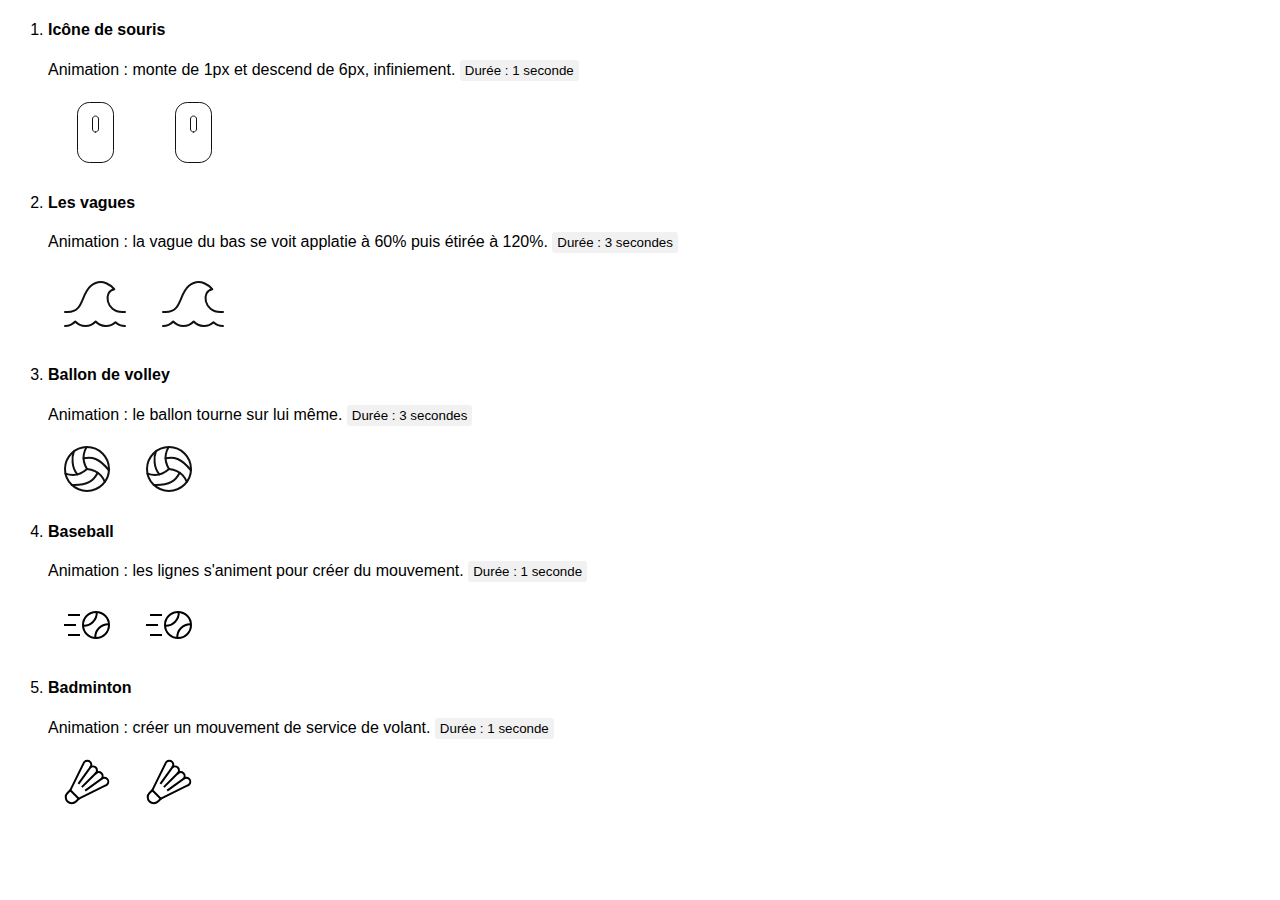
<file: Animer icone/index.html>
<!DOCTYPE html>
<html>

<head>
    <meta charset="UTF-8">
    <meta name="viewport" content="width=device-width, initial-scale=1.0">
    <title>Animer des icônes SVG</title>
    <link rel="stylesheet" href="style.css">
</head>

<body>
    <ol>
        <li>
            <h4>Icône de souris</h4>
            <p>Animation : monte de 1px et descend de 6px, infiniement. <small>Durée : 1 seconde</small></p>
            <img src="img/mouse-animated.svg" alt="">
            <svg xmlns="http://www.w3.org/2000/svg" viewBox="0 0 64 64" width="64" height="64">
                <title>mouse animated</title>
                <g class="nc-icon-wrapper" stroke-linecap="round" stroke-linejoin="round" stroke-width="1"
                    transform="translate(0.5 0.5)" fill="#111111" stroke="#111111">
                    <g class="nc-loop_mouse-64">
                        <path fill="none" stroke="#111111" stroke-miterlimit="10"
                            d="M38,62H26 c-6.6,0-12-5.4-12-12V14c0-6.6,5.4-12,12-12h12c6.6,0,12,5.4,12,12v36C50,56.6,44.6,62,38,62z" />
                        <path class="move-y" data-color="color-2" fill="none" stroke-miterlimit="10"
                            d="M32,27L32,27c-1.65686,0-3-1.34314-3-3 V14c0-1.65685,1.34314-3,3-3H32c1.65685,0,3,1.34314,3,3V24C35,25.65686,33.65686,27,32,27z"
                            data-cap="butt" transform="translate(0 4.531871999999974)" />
                    </g>
                </g>
            </svg>
        </li>
        <li>
            <h4>Les vagues</h4>
            <p>Animation : la vague du bas se voit applatie à 60% puis étirée à 120%. <small>Durée : 3 secondes</small>
            </p>
            <img src="img/water-wave.svg" alt="">
            <svg xmlns="http://www.w3.org/2000/svg" width="64" height="64" viewBox="0 0 64 64">
                <title>water-wave</title>
                <g stroke-linecap="round" stroke-linejoin="round" stroke-width="2" fill="#111111" stroke="#111111">
                    <path class="distortion-y"
                        d="M2,54a13.865,13.865,0,0,0,10.227-4.5,13.872,13.872,0,0,0,20.455,0,13.893,13.893,0,0,0,19.773.71A13.8,13.8,0,0,0,62,54"
                        fill="none" stroke="#111111" stroke-miterlimit="10"></path>
                    <path
                        d="M2,40H4.727c16.364,0,12.841-17.48,23.224-26.151C39.346,4.334,49.661,15.2,51.28,17.236,39.952,19.269,42.909,40,59.273,40H62"
                        fill="none" stroke-miterlimit="10"></path>
                </g>
            </svg>
        </li>
        <li>
            <h4>Ballon de volley</h4>
            <p>Animation : le ballon tourne sur lui même. <small>Durée : 3 secondes</small>
            </p>
            <img src="img/volleyball.svg" alt="">
            <svg xmlns="http://www.w3.org/2000/svg" width="48" height="48" viewBox="0 0 48 48">
                <g class="nc-icon-wrapper rotate-360" stroke-linecap="round" stroke-linejoin="round" stroke-width="2"
                    fill="#111111" stroke="#111111">
                    <path data-cap="butt" data-color="color-2" fill="none" stroke-miterlimit="10"
                        d="M2.5058594,28.6624756 C4.8481445,29.5124512,7.3641357,30,10,30c5.3186035,0,10.291626-2.666748,14-6" />
                    <path data-cap="butt" data-color="color-2" fill="none" stroke-miterlimit="10"
                        d="M41.8046303,36.912468 c-0.92799-2.3124847-2.2419167-4.512825-3.9991608-6.4774837C34.2597351,26.4707317,28.9567089,24.5418911,24,24" />
                    <path data-cap="butt" data-color="color-2" fill="none" stroke-miterlimit="10"
                        d="M23.6434135,2.0088744 c-1.2928295,2.1301055-2.2643356,4.5016217-2.781271,7.0862994C19.8190784,14.3104935,21.4587498,19.7099361,24,24" />
                    <path data-cap="butt" data-color="color-2" fill="none" stroke-miterlimit="10"
                        d="M34.6563187,27.7035637 C30.875,35.375,25.1444454,40.4736061,8.8222227,39.9243011" />
                    <path data-cap="butt" data-color="color-2" fill="none" stroke-miterlimit="10"
                        d="M14.3557386,29.4186363 C8.5,22.416666,8.7016773,11.909297,10.8925056,6.3296485" />
                    <path data-cap="butt" data-color="color-2" fill="none" stroke-miterlimit="10"
                        d="M20.5680771,13.3180828 c8.0981655-1.8412237,15.5515823-0.4835835,25.3867493,12.1031513" />
                    <circle fill="none" stroke="#111111" stroke-miterlimit="10" cx="24" cy="24" r="22" />
                </g>
            </svg>
        </li>
        <li>
            <h4>Baseball</h4>
            <p>Animation : les lignes s'animent pour créer du mouvement. <small>Durée : 1 seconde</small>
            </p>
            <img src="img/baseball-pitch.svg" alt="">
            <svg xmlns="http://www.w3.org/2000/svg" width="48" height="48" viewBox="0 0 48 48">
                <g class="nc-icon-wrapper" stroke-linecap="square" stroke-linejoin="miter" stroke-width="2"
                    fill="#000000" stroke="#000000">
                    <path data-cap="butt" d="M20.034,24.71A12.957,12.957,0,0,0,33.71,11.034" fill="none"
                        stroke="#000000" stroke-miterlimit="10" stroke-linecap="butt" />
                    <path data-cap="butt" d="M32.29,36.966A12.957,12.957,0,0,1,45.966,23.29" fill="none"
                        stroke="#000000" stroke-miterlimit="10" stroke-linecap="butt" />
                    <circle cx="33" cy="24" r="13" fill="none" stroke="#000000" stroke-miterlimit="10" />
                    <line class="compress-x" data-color="color-2" x1="16" y1="14" x2="6" y2="14" fill="none"
                        stroke-miterlimit="10" />
                    <line class="compress-x" data-color="color-2" x1="16" y1="34" x2="6" y2="34" fill="none"
                        stroke-miterlimit="10" />
                    <line class="compress-x delay-03" data-color="color-2" x1="12" y1="24" x2="2" y2="24" fill="none"
                        stroke-miterlimit="10" />
                </g>
            </svg>
        </li>
        <li>
            <h4>Badminton</h4>
            <p>Animation : créer un mouvement de service de volant. <small>Durée : 1 seconde</small>
            </p>
            <img src="img/shuttlecock.svg" alt="">
            <svg xmlns="http://www.w3.org/2000/svg" width="48" height="48" viewBox="0 0 48 48">
                <g class="nc-icon-wrapper badminton" stroke-linecap="square" stroke-linejoin="miter" stroke-width="2"
                    fill="#000000" stroke="#000000">
                    <path data-color="color-2" fill="none" stroke-miterlimit="10"
                        d=" M19.583334,28.416666l13.1948338-13.1948347c1.5621605-1.5621605,1.5620766-4.09478,0-5.6568537 c-1.5620728-1.5620747-4.0946941-1.5621605-5.6568546,0c1.5621605-1.5621605,1.5620747-4.0947804,0-5.6568546 c-1.5620728-1.5620742-4.0946922-1.5621605-5.6568527,0c-0.4457397,0.4457395-0.7494888,0.9740846-0.9407673,1.5327265 L7.3223243,32.1923943" />
                    <line data-color="color-2" fill="none" stroke-miterlimit="10" x1="27.1213131" y1="9.5649776"
                        x2="15.9961977" y2="25.1401405" />
                    <line data-color="color-2" fill="none" stroke-miterlimit="10" x1="38.4350243" y1="20.8786869"
                        x2="23" y2="32" />
                    <path data-color="color-2" fill="none" stroke-miterlimit="10"
                        d=" M32.7781677,15.2218313c1.5621605-1.5621605,4.09478-1.5620737,5.6568565,0c1.5620728,1.5620737,1.5621605,4.0946951,0,5.6568556 c1.5621605-1.5621605,4.09478-1.5620747,5.6568527,0c1.5620728,1.5620728,1.5621605,4.0946922,0,5.6568527 c-0.4457397,0.4457397-0.9740829,0.7494888-1.5327263,0.9407673l-26.751545,13.2013702" />
                    <path fill="none" stroke="#000000" stroke-miterlimit="10"
                        d="M4.4939013,43.5061073 l-0.0000086-0.0000076c-2.3431432-2.3431435-2.3431432-6.1421318,0-8.4852753l2.8284316-2.8284302l8.485281,8.4852829 l-2.8284311,2.8284302C10.6360312,45.8492508,6.8370447,45.8492508,4.4939013,43.5061073z" />
                </g>
            </svg>
        </li>
    </ol>

</body>

</html>
</file>
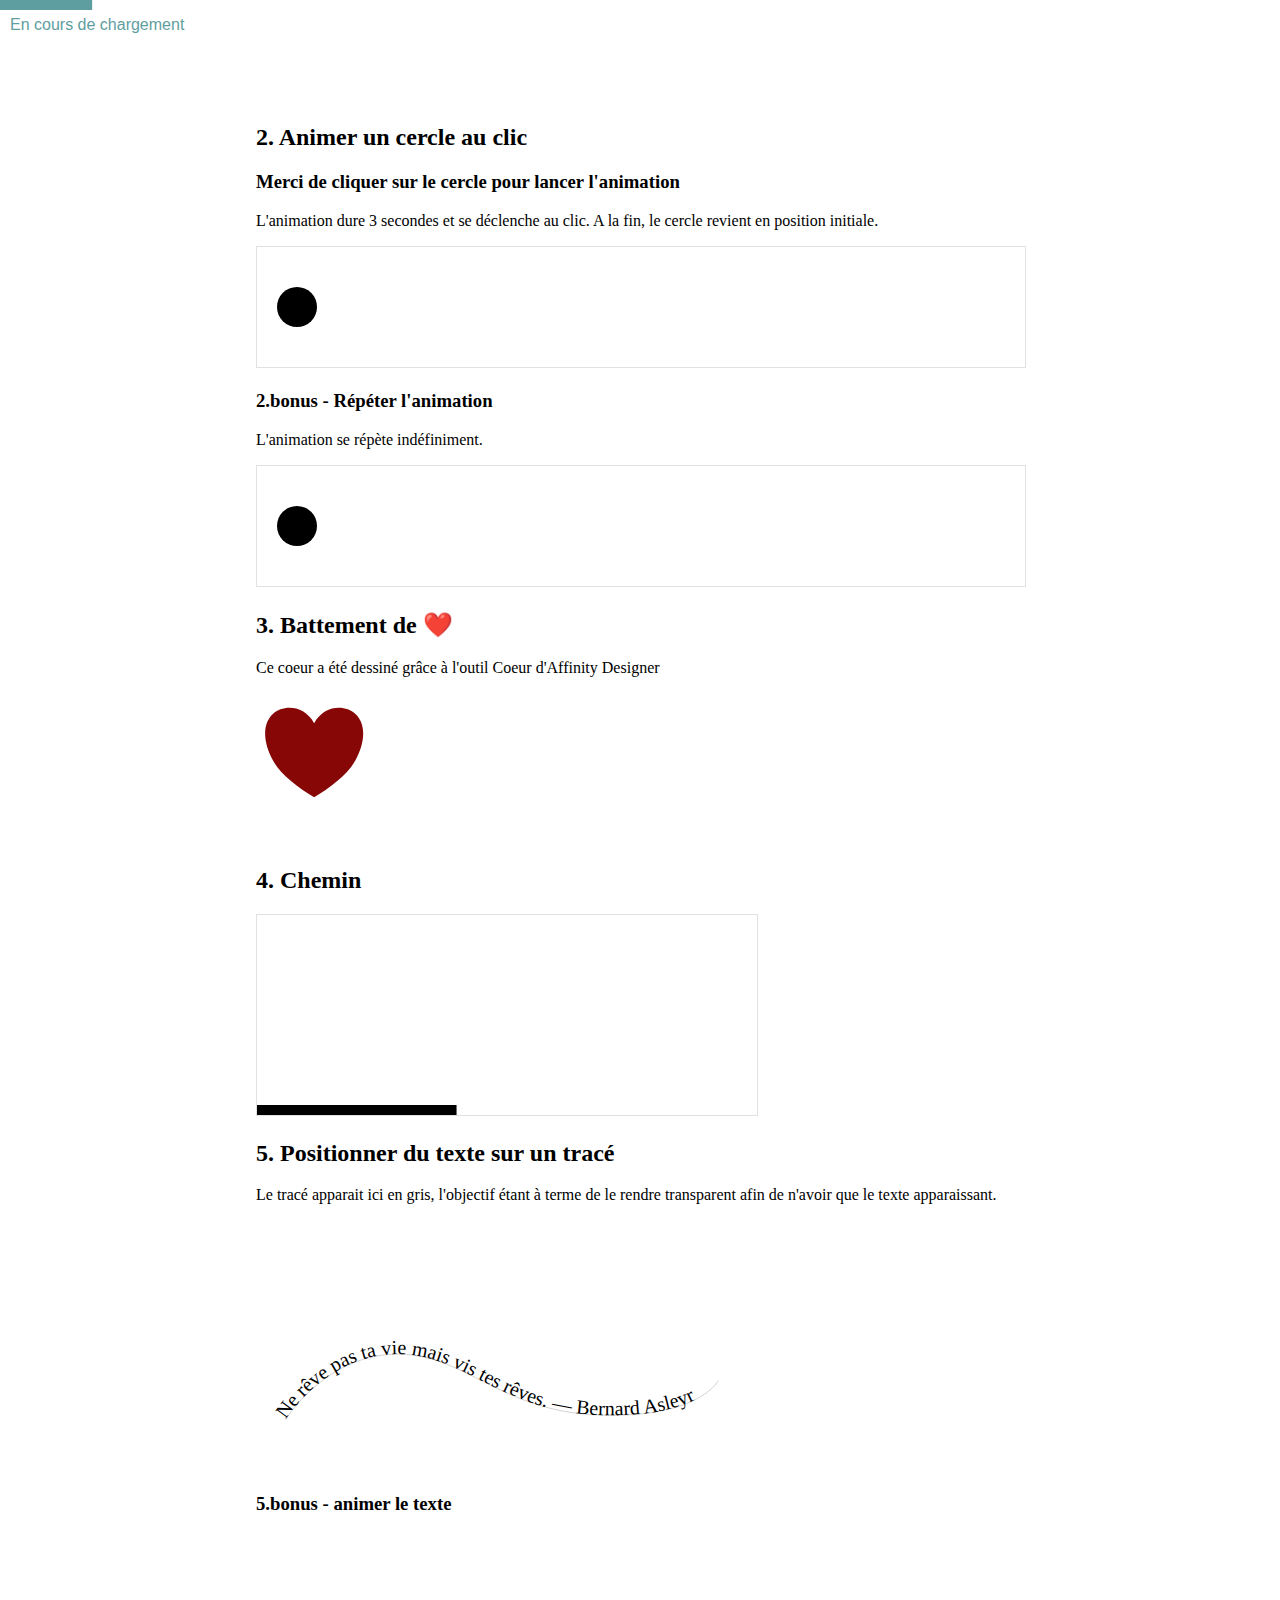
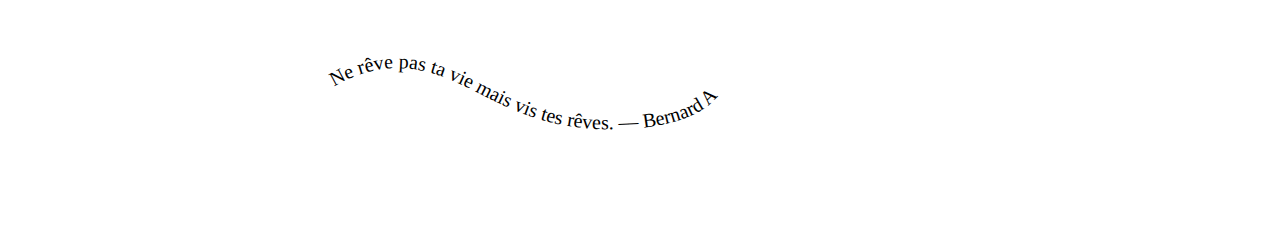
<file: SVG - corrige/index.html>
<!DOCTYPE html>
<html>

<head>
    <meta charset="UTF-8">
    <meta name="viewport" content="width=device-width, initial-scale=1.0">
    <title>SVG - let's animate</title>
    <link rel="stylesheet" href="style.css">
</head>

<body>
    <section id="load">
        <svg height="100">
            <rect height="10" fill="cadetblue">
                <animate attributeType="CSS" attributeName="width" from="1" to="100%" dur="10s" fill="freeze" />
            </rect>
            <text font-family="sans-serif" y="30" x="10" fill="cadetblue">En cours de chargement
                <animate attributeType="CSS" attributeName="opacity" from="1" to="0" dur="10s" values="1; 1;0"
                    keyTimes="0; 0.9; 1" fill="freeze" />
            </text>
        </svg>
    </section>

    <section class="container" id="click">
        <h2>2. Animer un cercle au clic</h2>
        <h3>Merci de cliquer sur le cercle pour lancer l'animation</h3>
        <p>L'animation dure 3 secondes et se déclenche au clic. A la fin, le cercle revient en position initiale.</p>
        <svg class="border" height="120" widht="100%">
            <circle cx="40" cy="60" r="20">
                <animate attributeName="cx" from="40" to="calc(100% - 40px)" dur="3s" begin="click" />
            </circle>
        </svg>

        <h3>2.bonus - Répéter l'animation</h3>
        <p>L'animation se répète indéfiniment.</p>
        <svg class="border" height="120">
            <circle cx="40" cy="60" r="20">
                <animate attributeName="cx" from="40" to="calc(100% - 40px)" dur="3s" begin="click"
                    repeatCount="indefinite" />
            </circle>
        </svg>
    </section>
    <section class="container" id="planet">
        <h2>3. Battement de ❤️</h2>
        <p>Ce coeur a été dessiné grâce à l'outil Coeur d'Affinity Designer</p>
        <svg class="" height="150">
            <g>
                <path transform-origin="33px 30px" fill="#870707"
                    d="M50.286,30.124C57.379,17.378 71.566,17.378 78.659,23.751C85.753,30.124 85.753,42.87 78.659,55.616C73.694,65.175 60.926,74.735 50.286,81.108C39.645,74.735 26.877,65.175 21.912,55.616C14.818,42.87 14.818,30.124 21.912,23.751C29.005,17.378 43.192,17.378 50.286,30.124Z">
                    <animateTransform attributeName="transform" type="scale" dur="1s"
                        values="1.5;1.3; 1.35; 1.20;1.5; 1.5" keyTimes="0;0.2;0.35;0.5;0.75;1"
                        repeatCount="indefinite" />
                </path>
            </g>
        </svg>
    </section>

    <section class="container">
        <h2>4. Chemin</h2>
        <svg class="border auto" height="200" width="500">
            <path d="M0,195 h495 V5 H10,5 l0,195" stroke="black" stroke-width="10px" fill="none" stroke-dasharray="1400"
                stroke-dashoffset="1400">
                <animate attributeName="stroke-dashoffset" from="1400" to="0" dur="5s" repeatCount="indefinite" />
            </path>
        </svg>
    </section>

    <section class="container">
        <h2>5. Positionner du texte sur un tracé</h2>
        <p>Le tracé apparait ici en gris, l'objectif étant à terme de le rendre transparent afin de n'avoir que le texte
            apparaissant.</p>
        <svg height="250">
            <path id="ligne"
                d="M29.729,199.463C29.729,199.463 67.895,136.425 138.002,134.207C208.109,131.989 242.419,191.404 342.662,195.04C442.904,198.676 462.374,160.534 462.374,160.534"
                fill="none" stroke="lightgrey" />
            <text>
                <textpath xlink:href="#ligne" font-size="20px">
                    Ne rêve pas ta vie mais vis tes rêves. — Bernard Asleyr
                </textpath>
            </text>
        </svg>

        <h3>5.bonus - animer le texte</h3>
        <svg height="250">
            <path id="ligne"
                d="M29.729,199.463C29.729,199.463 67.895,136.425 138.002,134.207C208.109,131.989 242.419,191.404 342.662,195.04C442.904,198.676 462.374,160.534 462.374,160.534"
                fill="none" stroke="none" />
            <text>
                <textpath xlink:href="#ligne" font-size="20px">
                    Ne rêve pas ta vie mais vis tes rêves. — Bernard Asleyr
                    <animate attributeName="startOffset" from="0%" to="100%" dur="5s" repeatCount="indefinite" />
                </textpath>
            </text>
        </svg>
    </section>

</body>

</html>
</file>
<file: Animer icone/style.css>
body {
  font-family: Arial, Helvetica, sans-serif;
}

img,
svg {
  margin: 5px 15px;
  max-width: 80px;
}

small {
  background: rgb(241, 241, 241);
  padding: 3px 5px;
  border-radius: 3px;
}

/******************************************
*          Attribution des animations
*******************************************/
.move-y {
  animation: moveY 1s infinite;
}

.distortion-y {
  transform-origin: center 90%;
  animation: distortionY 3s infinite;
}

.rotate-360 {
  transform-origin: center;
  animation: rotate360 3s linear infinite;
}

.compress-x {
  transform-origin: 35%;
  animation: compressX 1s infinite;
}

.delay-03 {
  animation-delay: 0.3s;
}

.badminton {
  transform-origin: center;
  animation: serve 1s linear infinite;
}

/******************************************
*           KEYFRAMES - animations
*******************************************/

/* Service de volant badminton */
@keyframes serve {
  from {
    transform: translate(50%, 100%) rotate(120deg) scale(0.4);
  }

  70% {
    transform: translate(20%, 0) scale(0.6) rotate(30deg);
  }

  75% {
    transform: translate(15%, 0) scale(0.65) rotate(25deg);
  }

  80% {
    transform: translate(10%, 0) scale(0.7) rotate(20deg);
  }

  to {
    transform: translate(0, 0) rotate(0) scale(0.8);
  }
}

/* Retréci sur l'axe horizontal */
@keyframes compressX {
  from {
    transform: scaleX(0.2);
  }

  70% {
    transform: scaleX(1);
  }

  to {
    transform: scaleX(0.2);
  }
}

/* Déplace de haut en bas */
@keyframes moveY {
  from {
    transform: translateY(0);
  }

  20% {
    transform: translateY(-1px);
  }

  90% {
    transform: translateY(6px);
  }

  to {
    transform: translateY(0);
  }
}

/* Déforme sur l'axe Y */
@keyframes distortionY {
  from {
    transform: scaleY(0.6);
  }

  65% {
    transform: scaleY(1.2);
  }

  to {
    transform: scaleY(0.6);
  }
}

/* Rotation de 360deg */
@keyframes rotate360 {
  from {
    transform: rotate(0);
  }

  to {
    transform: rotate(360deg);
  }
}
</file>
<file: SVG - corrige/style.css>
body {
    margin: 0;
    padding-bottom: 50px;

}

.border {
    border: 1px solid rgb(225, 225, 225);
}

#load svg {
    width: 100%;
}

.container {
    width: 60%;
    margin: auto;
}

.container svg:not(.auto) {
    width: 100%;
}
</file>
